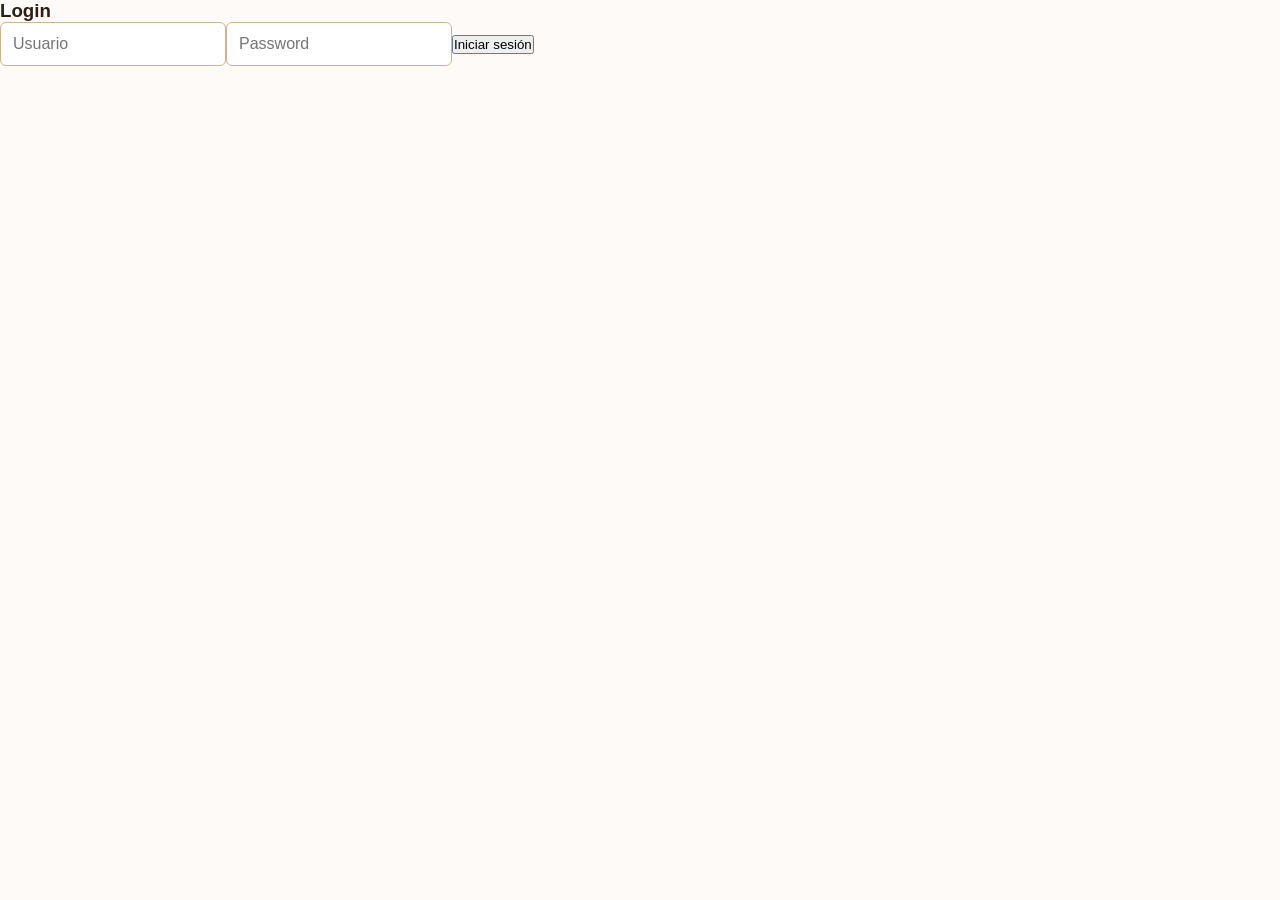
<file: index.html>
<!DOCTYPE html>
<html lang="en">
<head>
    <meta charset="UTF-8">
    <meta name="viewport" content="width=device-width, initial-scale=1.0">
    <title>Bienvenido</title>
    <link rel="stylesheet" href="./app.css">
 
 
    <link rel="stylesheet" href="index.css">
</head>
<body>
    <main id="root">
 
    </main>
    <script src="index.js" type="module"> </script>
   
</body>
</html>
</file>
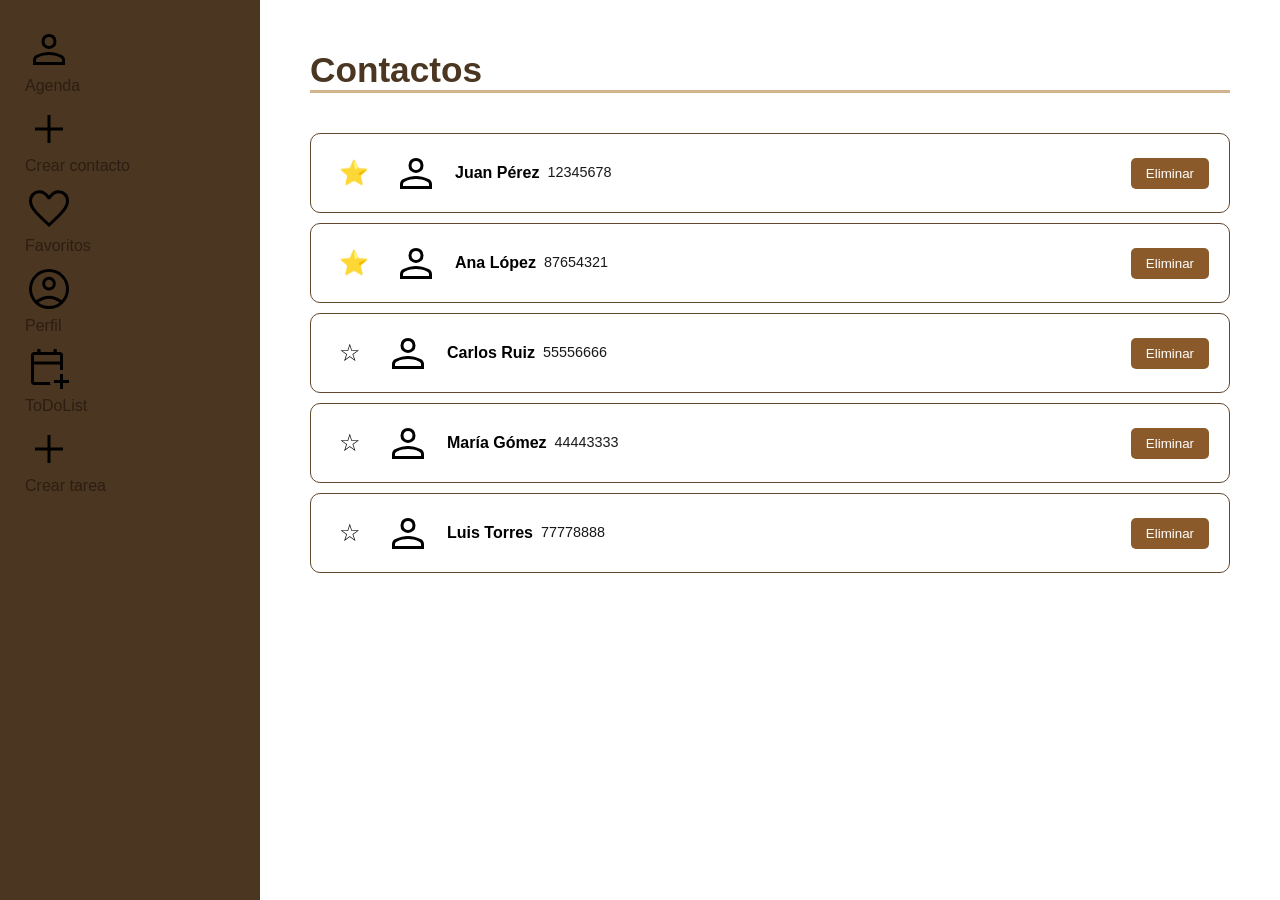
<file: app.html>
<!DOCTYPE html>
<html lang="en">
<head>
    <meta charset="UTF-8">
    <meta name="viewport" content="width=device-width, initial-scale=1.0">
    <title>Agenda</title>
    <link rel="stylesheet" href="./app.css">
    <link rel="stylesheet" href="src/components/sections/common/button.css">
    <link rel="stylesheet" href="src/components/sections/Contacto/contactos.css">
    <link rel="stylesheet" href="src/components/sections/common/itemContacto.css">
    <link rel="stylesheet" href="./src/components/sections/common/Perfil/perfil.css">
    <link rel="stylesheet" href="./src/components/sections/common/Itemtodolist/itemtodolist.css">
    <link rel="stylesheet" href="./src/components/sections/common/Favoritos/favoritos.css">
</head>
<body>
    <main id="app">
        <nav id="nav"></nav>
        <section id="container"></section>
    </main>

    <script src="src/app.js" type="module"></script>
</body>
</html>
</file>
<file: app.css>
/* ===============================
   1. RESET Y BASE
================================ */
* {
    margin: 0;
    padding: 0;
    box-sizing: border-box;
    font-family: 'Segoe UI', Tahoma, Geneva, Verdana, sans-serif;
}

body {
    background-color: #fdfaf7;
    color: #2c1e12;
}

#app {
    display: flex;
    min-height: 100vh;
    flex-wrap: wrap;
}

/* ===============================
   2. MENÚ LATERAL RESPONSIVO
================================ */
#nav {
    background-color: #4b3621;
    width: 260px;
    min-width: 200px;
    padding: 25px;
    display: flex;
    flex-direction: column;
    gap: 10px;
}

#nav button {
    background: transparent;
    border: none;
    color: #000;
    padding: 12px;
    border-radius: 8px;
    font-weight: bold;
    cursor: pointer;
    text-align: left;
}

#nav button:hover {
    background-color: #d2b48c;
}

/* ===============================
   3. CONTENIDO PRINCIPAL
================================ */
#container {
    flex: 1;
    padding: clamp(20px, 4vw, 50px);
    background-color: #ffffff;
}

/* ===============================
   4. TÍTULOS Y FORMULARIOS
================================ */
h2 {
    font-size: clamp(1.6rem, 3vw, 2.2rem);
    color: #4b3621;
    margin-bottom: 25px;
    border-bottom: 3px solid #d2b48c;
    display: inline-block;
}

form {
    width: 100%;
    max-width: 450px;
    background: #fff;
    padding: 30px;
    border-radius: 12px;
    border: 1px solid #e0d6cc;
    box-shadow: 0 5px 15px rgba(0,0,0,0.05);
    display: flex;
    flex-direction: column;
    gap: 18px;
}

input {
    padding: 12px;
    border-radius: 6px;
    border: 1px solid #d2b48c;
    font-size: 1rem;
}

form button {
    padding: 12px;
    background-color: #4b3621;
    color: #fff;
    border: none;
    border-radius: 6px;
    font-weight: bold;
    cursor: pointer;
}

form button:hover {
    background-color: #63472b;
}

/* ===============================
   5. TARJETAS RESPONSIVAS
================================ */
.contactos,
.todo-app ul {
    list-style: none;
    display: flex;
    flex-direction: column;
    gap: 15px;
}

.tarjeta-contacto,
.todo-item,
.todo-app li {
    background: #fff;
    border: 1px solid #eee4da;
    border-left: 5px solid #d2b48c;
    border-radius: 8px;
    padding: 20px;
    display: flex;
    gap: 15px;
    justify-content: space-between;
    align-items: center;
    flex-wrap: wrap;
}

/* Información */
.contacto-info-principal {
    display: flex;
    gap: 20px;
    align-items: center;
    flex-wrap: wrap;
}

.contacto-detalles {
    display: flex;
    gap: 15px;
    flex-wrap: wrap;
}

.contacto-nombre,
.contacto-telefono {
    color: #000000 !important;
}

.contacto-telefono {
    opacity: 0.9;
}


/* ===============================
   6. BOTONES
================================ */
.btn-edit {
    background-color: #e0d6cc;
    border: none;
    padding: 8px 15px;
    border-radius: 5px;
    cursor: pointer;
}

.btn-eliminar {
    background-color: #a33b3b;
    color: #fff;
    border: none;
    padding: 8px 15px;
    border-radius: 5px;
    cursor: pointer;
}

.btn-eliminar:hover {
    background-color: #c0392b;
}

/* ===============================
   7. ADAPTACIÓN NATURAL MÓVIL
================================ */
@media (max-width: 768px) {
    #app {
        flex-direction: column;
    }

    #nav {
        width: 100%;
        flex-direction: row;
        flex-wrap: wrap;
        justify-content: center;
    }

    #nav button {
        flex: 1 1 45%;
        text-align: center;
    }

    .tarjeta-contacto {
        align-items: flex-start;
    }

    .btn-edit,
    .btn-eliminar {
        width: 100%;
    }
}
</file>
<file: index.css>
/* Contenedor principal */
.div-padre {
    display: flex;
    justify-content: center; /* Centra los elementos horizontalmente */
    align-items: center;     /* Centra los elementos verticalmente */
    gap: 15px;               /* Más espacio entre elementos para que respiren */
    padding: 20px;
    background-color: rgba(255, 255, 255, 0.05); /* Fondo sutil */
    border: 2px solid #63472b; /* Borde color café en lugar de negro */
    border-radius: 12px;     /* Esquinas redondeadas */
    box-shadow: 0 4px 10px rgba(0, 0, 0, 0.2); /* Sombra para dar profundidad */
}

/* Estilo base para los hijos (clases comunes) */
.div-uno, .div-dos {
    height: 60px;
    width: 60px;
    display: flex;
    justify-content: center;
    align-items: center;
    border-radius: 8px;      /* Esquinas suaves */
    cursor: pointer;         /* Cambia el cursor para indicar que es clickeable */
    transition: all 0.3s ease; /* Animación suave para cambios */
    font-weight: bold;
    color: white;
}

/* Personalización de cada uno */
.div-uno {
    background-color: #3b5998; /* Un azul más moderno */
    border: 1px solid #2d4373;
}

.div-dos {
    background-color: #a33b3b; /* Un rojo más elegante que combine con el café */
    border: 1px solid #7d2a2a;
}

/* Efectos al pasar el ratón (Hover) */
.div-uno:hover, .div-dos:hover {
    transform: scale(1.1); /* Se hacen un poco más grandes */
    filter: brightness(1.2); /* Se iluminan un poco */
    box-shadow: 0 0 15px rgba(255, 255, 255, 0.2);
}
</file>
<file: src/components/sections/common/button.css>
.boton-cafe {
  background: linear-gradient(145deg, #8b5a2b, #4e2e1f);
  color: #fdfdfd;
  border: 2px solid #c2a383;
  border-radius: 25px;

  /* RESPONSIVO */
  padding: clamp(10px, 3vw, 14px) clamp(22px, 6vw, 32px);
  font-size: clamp(0.9rem, 3vw, 18px);
  letter-spacing: clamp(1px, 0.5vw, 2px);

  font-weight: bold;
  cursor: pointer;
  transition: all 0.35s ease;
  box-shadow: 0 8px 18px rgba(0, 0, 0, 0.35);
  text-transform: uppercase;
  position: relative;
  overflow: hidden;
  white-space: nowrap;
}

/* Hover flotado (igual) */
.boton-cafe:hover {
  transform: translateY(-7px) scale(1.05);
  box-shadow: 0 16px 30px rgba(0, 0, 0, 0.45);
  border-color: #fdfdfd;
}

/* Brillo animado */
.boton-cafe::before {
  content: "";
  position: absolute;
  top: 0;
  left: -100%;
  width: 60%;
  height: 100%;
  background: linear-gradient(
    120deg,
    transparent,
    rgba(255, 255, 255, 0.5),
    transparent
  );
  transition: all 0.6s ease;
}

.boton-cafe:hover::before {
  left: 140%;
}
</file>
<file: src/components/sections/Contacto/contactos.css>
/* Contenedor de CADA contacto */
.tarjeta-contacto {
    display: flex;
    flex-direction: row;
    align-items: center;
    justify-content: space-between;

    background-color: rgba(255, 255, 255, 0.05);
    padding: clamp(12px, 3vw, 15px) clamp(15px, 4vw, 20px);
    margin-bottom: 10px;
    border-radius: 10px;
    border: 1px solid #63472b;
    width: 100%;

    flex-wrap: wrap; /* 🔹 clave para responsivo */
}

/* Icono + texto */
.contacto-info-principal {
    display: flex;
    align-items: center;
    gap: 15px;
    flex-wrap: wrap; /* 🔹 permite salto sin romper */
}

/* Nombre y teléfono */
.contacto-detalles {
    display: flex;
    flex-direction: row;
    text-align: left;
    flex-wrap: wrap;
    gap: 8px;
}

.contacto-nombre {
    font-weight: bold;
    color: #f5f5f5;
    font-size: clamp(0.95rem, 2.5vw, 1rem);
}

.contacto-telefono {
    color: #f5f5f5;
    font-size: clamp(0.85rem, 2.3vw, 0.9rem);
}

/* Botón eliminar */
.btn-eliminar {
    background-color: #8b5a2b;
    color: white;
    border: none;
    padding: clamp(6px, 2.5vw, 8px) clamp(12px, 4vw, 15px);
    border-radius: 5px;
    cursor: pointer;
    transition: background 0.3s;
    white-space: nowrap;
}

.btn-eliminar:hover {
    background-color: #a33b3b;
}
</file>
<file: src/components/sections/common/itemContacto.css>
.todo-app li {
    background-color: rgba(255, 255, 255, 0.05);
    border-left: 4px solid #8b5a2b;
    padding: 15px 20px;
    border-radius: 8px;

    display: flex;
    justify-content: space-between;
    align-items: center;

    transition: transform 0.2s ease, background 0.2s ease;
}


.todo-app li:hover {
    background-color: rgba(255, 255, 255, 0.1);
    transform: translateX(5px);
}

.todo-app li span {
    color: #000000;
    font-size: 1.1rem;
    flex-grow: 1;
    margin-right: 15px;
}

.todo-app li button {
    background-color: #a33b3b; /* Rojo oscuro para eliminar */
    color: white;
    border: none;
    padding: 8px 15px;
    border-radius: 5px;
    font-size: 0.9rem;
    cursor: pointer;
    transition: background 0.3s;
}

.todo-app li button:hover {
    background-color: #c0392b; /* Rojo más vivo al tocarlo */
}
</file>
<file: src/components/sections/common/Perfil/perfil.css>
/* ===== PERFIL (RESPONSIVO SUAVE) ===== */
.perfil {
  padding: clamp(15px, 4vw, 20px);
  max-width: min(400px, 90%);
  margin: clamp(20px, 6vw, 40px) auto;
  background-color: #ffffff;
  border-radius: 12px;
  box-shadow: 0 8px 20px rgba(0, 0, 0, 0.15);
  text-align: center;
}

.perfil h2 {
  margin-bottom: clamp(15px, 4vw, 20px);
  font-size: clamp(1.2rem, 4vw, 24px);
  color: #333;
}

.perfil p {
  font-size: clamp(0.9rem, 3vw, 16px);
  color: #555;
  margin: 10px 0;
}

.perfil p:first-of-type {
  font-weight: bold;
}

.perfil p:last-of-type {
  color: #007bff;
}
</file>
<file: src/components/sections/common/Itemtodolist/itemtodolist.css>
.todo-item {
    display: flex;
    justify-content: space-between;
    align-items: center;
    border-left: 8px solid;
    padding: clamp(12px, 3vw, 15px);
    border-radius: 10px;
    flex-wrap: wrap;          /* permite ajuste en pantallas pequeñas */
    gap: 10px;
}

/* Baja */
.severidad-1 {
    border-color: #4caf50;
}

/* Media */
.severidad-2 {
    border-color: #ff9800;
}

/* Alta */
.severidad-3 {
    border-color: #f44336;
}

.todo-severity {
    font-weight: bold;
    margin-top: 5px;
    font-size: clamp(0.9rem, 2.5vw, 1rem);
}

.todo-desc {
    display: block;
    font-size: clamp(0.8rem, 2.2vw, 0.85rem);
    color: #555;
}
</file>
<file: src/components/sections/common/Favoritos/favoritos.css>
.btn-fav {
    background: none;
    border: none;
    font-size: clamp(1.2rem, 4vw, 1.5rem);
    cursor: pointer;
    transition: transform 0.2s;
    padding: clamp(4px, 1.5vw, 8px);
}

.btn-fav:hover {
    transform: scale(1.2);
}
</file>
